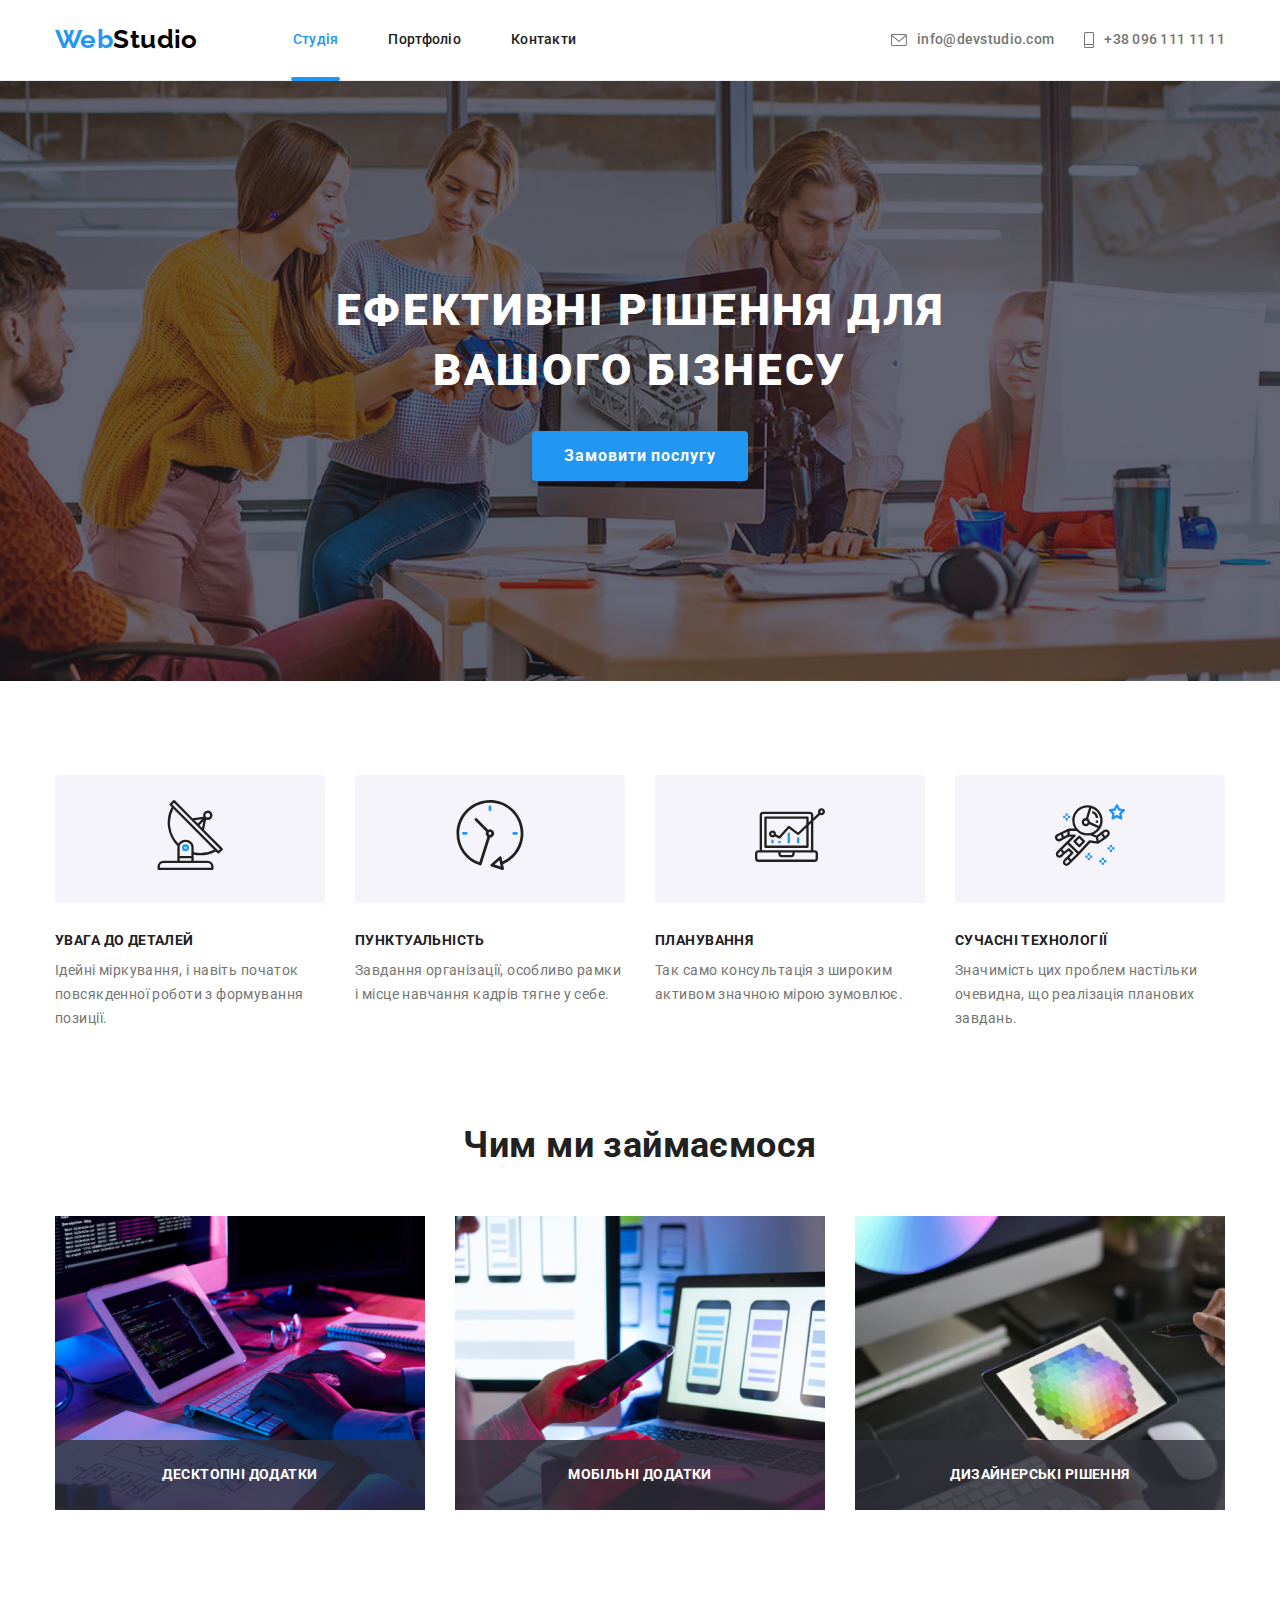
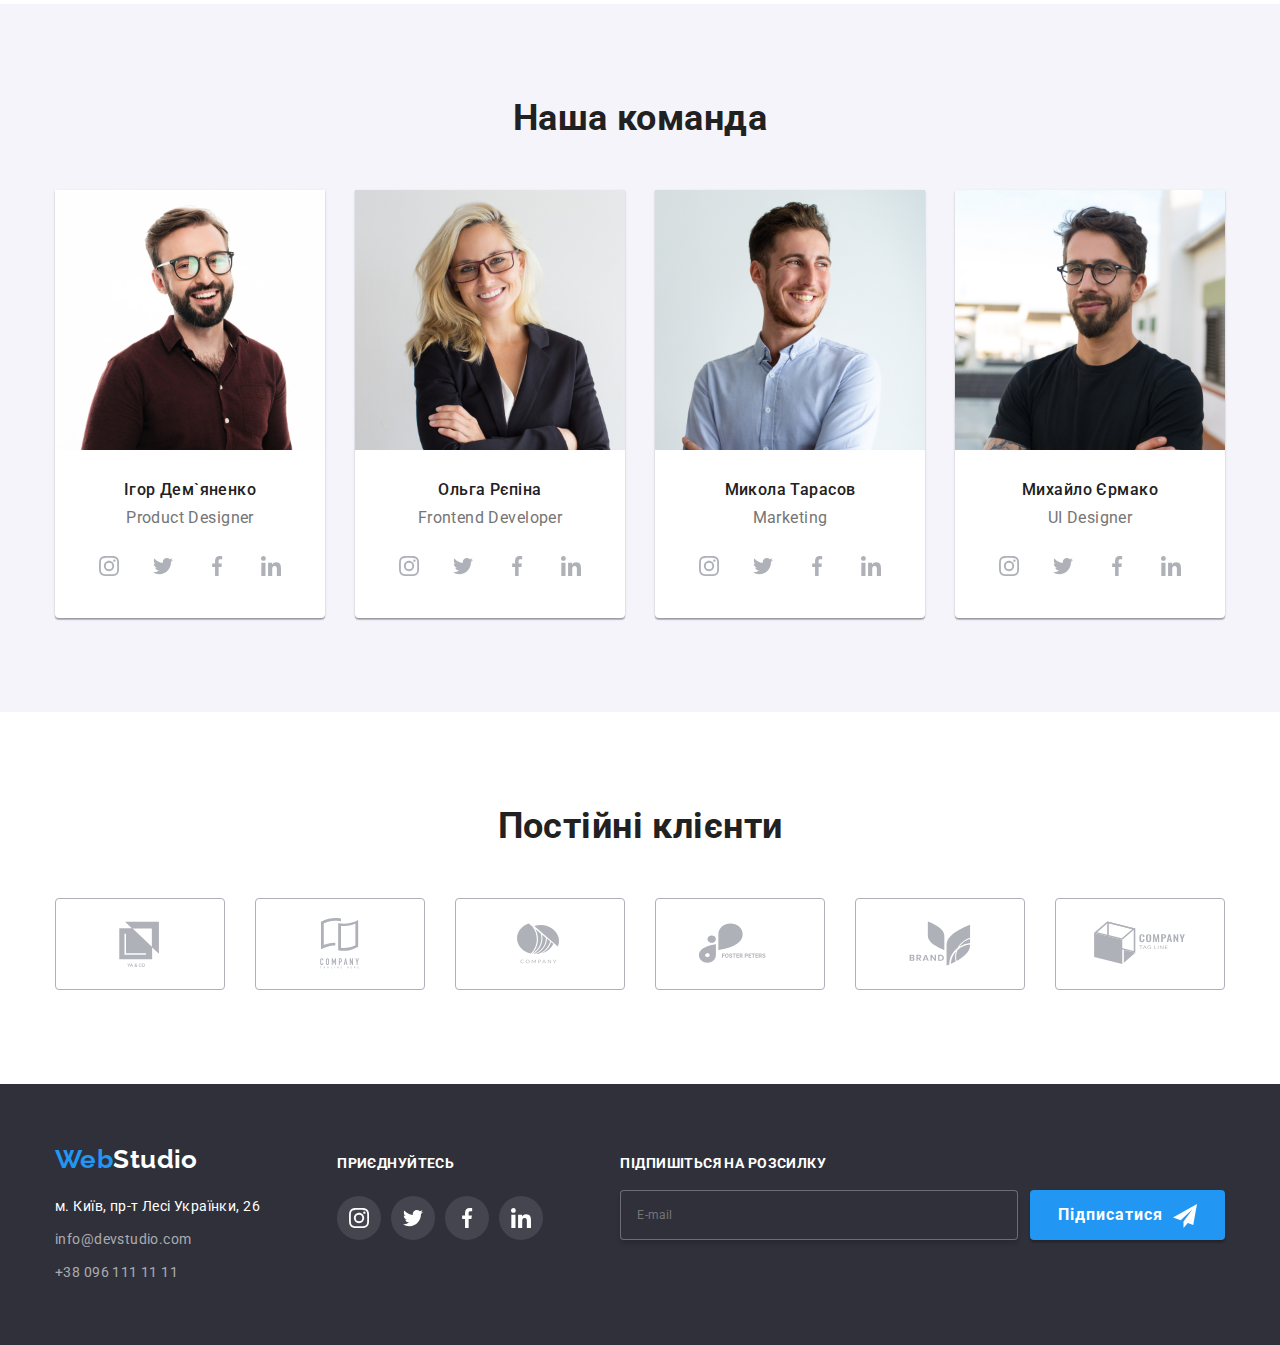
<file: index.html>
<!DOCTYPE html>
<html lang="en">
<head>
    <meta charset="UTF-8">
    <meta http-equiv="X-UA-Compatible" content="IE=edge">
    <meta name="viewport" content="width=device-width, initial-scale=1.0">
    <title>Document</title>
    <link rel="preconnect" href="https://fonts.googleapis.com">
    <link rel="preconnect" href="https://fonts.gstatic.com" crossorigin>
    <link
        href="https://fonts.googleapis.com/css2?family=Raleway:wght@700&family=Roboto:wght@400;500;700;900&display=swap"
        rel="stylesheet">
    <link rel="stylesheet"
        href="https://cdnjs.cloudflare.com/ajax/libs/modern-normalize/1.1.0/modern-normalize.min.css">
    <link rel="stylesheet" href="./css/main.min.css">
    
</head>

<body>
    <header class="header">
    <!--Логотип-->
    <div class="conteiner header-box">
        <a href="index.html" class="logo un-underline"><span class="blue">Web</span>Studio</a>
        <nav class="header--position">
            <!--Посилання в шапці сторінки-->
            <ul class="list navig-list">
                <li class="position">
                    <a href="./index.html" class="link un-underline hatpage active">Студія</a>
                </li>
                <li class="position">
                    <a href="./portfolio.html" class="link un-underline hatpage ">Портфоліо</a>
                </li>
                <li class="position">
                    <a href="#" class="link un-underline hatpage">Контакти</a>
                </li>
            </ul>
        </nav>
        <ul class="list adress-list">
            <li class="flex-header">
                <a href="mailto:info@devstudio.com" class="un-underline cont">
                    <svg class="convert-icon">
                        <use href="./images/sprites.svg#icon-convert"></use>
                    </svg>
                    info@devstudio.com
                </a>
            </li>
            <li class="flex-header">
                <a href="tel:+380961111111" class="un-underline cont">
                    <svg class="phone-icon">
                        <use href="./images/sprites.svg#icon-phone"></use>
                    </svg>
                    +38 096 111 11 11
                </a>
            </li>
        </ul>
    </div>
    </header>
    <main>
        <section class="section hero">
            <!--Перша секція з кнопкою для замовлення-->
            <div class="conteiner hero__box">
                <h1 class="hero__title">Ефективні рішення для<br> вашого бізнесу</h1>
                <button type="button" class="button-kn" data-modal-open>Замовити послугу</button>
            </div>
        </section>
        <section class="section about-us">
            <!--Друга секція - наші переваги  -->
            <div class="conteiner">
                <h2 class="hidden">Забезпечимо</h2>
                <ul class="list about">
                    <li>
                        <div class="about__wrapper">
                            <svg class="about__icon">
                                <use href="./images/sprites.svg#icon-radar" />
                            </svg>
                        </div>
                        <h3 class="about__title">Увага до деталей</h3>
                        <p class="about__text">Ідейні міркування, і навіть початок повсякденної роботи з формування позиції.
                        </p>
                    </li>
                    <li>
                        <div class="about__wrapper">
                            <svg class="about__icon">
                                <use href="./images/sprites.svg#icon-clock" />
                            </svg>
                        </div>
                        <h3 class="about__title">Пунктуальність</h3>
                        <p class="about__text">Завдання організації, особливо рамки і місце навчання кадрів тягне у себе.</p>
                    </li>
                    <li>
                        <div class="about__wrapper">
                            <svg class="about__icon">
                                <use href="./images/sprites.svg#icon-diagram" />
                            </svg>
                        </div>
                        <h3 class="about__title">Планування</h3>
                        <p class="about__text">Так само консультація з широким активом значною мірою зумовлює.</p>
                    </li>
                    <li>
                        <div class="about__wrapper">
                            <svg class="about__icon">
                                <use href="./images/sprites.svg#icon-astronaut" />
                            </svg>
                        </div>
                        <h3 class="about__title">Сучасні технології</h3>
                        <p class="about__text">Значимість цих проблем настільки очевидна, що реалізація планових завдань.</p>
                    </li>
                </ul>
            </div>
        </section>
        <section class="section pictures">
            <!--Третя секція що ми робимо/чим ми займаємося/наша спеціальність-->
            <div class="conteiner">
                <h2 class="pictures__title">Чим ми займаємося</h2>
                <ul class="list pictures__list">
                    <li>
                        <div class="pictures__item">
                            <img src="./images/img-keyboard.jpg" alt="клівіатура" width="370" height="294">
                            <p class="pictures__text">Десктопні додатки</p>
                        </div>
                    </li>
                    <li>
                        <div class="pictures__item">
                            <img src="./images/img-tel-comp.jpg" alt="телефон з комп'ютером" width="370" height="294">
                            <p class="pictures__text">Мобільні додатки</p>
                        </div>
                    </li>
                    <li>
                        <div class="pictures__item">
                            <img src="./images/img-palette.jpg" alt="палітра" width="370" height="294">
                            <p class="pictures__text">Дизайнерські рішення</p>
                        </div>
                    </li>
                </ul>
            </div>
        </section>
        <section class="section team">
            <div class="conteiner">
                <h2 class="team__head">Наша команда</h2>
                <ul class="list team__list">
                    <li class="team__item">
                        <img src="./images/img-i-dem.jpg" alt="Ігор Дем'яненко" width="270" height="260">
                        <div class="team__wrapper">
                            <h2 class="team__title">Ігор Дем`яненко</h3>
                            <p class="team__page">Product Designer</p>
                            <ul class="soshials list">
                                <li>
                                    <a href="#" class="socials__link">
                                        <svg class="socials__item">
                                            <use href="./images/sprites.svg#icon-instagram"></use>
                                        </svg>
                                    </a>
                                </li>
                                <li>
                                    <a href="#" class="socials__link">
                                        <svg class="socials__item">
                                            <use href="./images/sprites.svg#icon-twitter"></use>
                                        </svg>
                                    </a>
                                </li>
                                <li>
                                    <a href="#" class="socials__link">
                                        <svg class="socials__item">
                                            <use href="./images/sprites.svg#icon-facebook"></use>
                                        </svg>
                                    </a>
                                </li>
                                <li>
                                    <a href="#" class="socials__link">
                                        <svg class="socials__item">
                                            <use href="./images/sprites.svg#icon-linkedin"></use>
                                        </svg>
                                    </a>
                                </li>
                            </ul>
                        </div>
                    </li>
                    <li class="team__item">
                        <img src="./images/img-o-rep.jpg" alt="Ольга Рєпіна" width="270" height="260">
                        <div class="team__wrapper">
                            <h3 class="team__title">Ольга Рєпіна</h3>
                            <p class="team__page">Frontend Developer</p>
                            <ul class="soshials list">
                                <li>
                                    <a href="#" class="socials__link">
                                        <svg class="socials__item">
                                            <use href="./images/sprites.svg#icon-instagram"></use>
                                        </svg>
                                    </a>
                                </li>
                                <li>
                                    <a href="#" class="socials__link">
                                        <svg class="socials__item">
                                            <use href="./images/sprites.svg#icon-twitter"></use>
                                        </svg>
                                    </a>
                                </li>
                                <li>
                                    <a href="#" class="socials__link">
                                        <svg class="socials__item">
                                            <use href="./images/sprites.svg#icon-facebook"></use>
                                        </svg>
                                    </a>
                                </li>
                                <li>
                                    <a href="#" class="socials__link">
                                        <svg class="socials__item">
                                            <use href="./images/sprites.svg#icon-linkedin"></use>
                                        </svg>
                                    </a>
                                </li>
                            </ul>
                        </div>
                    </li>
                    <li class="team__item">
                        <img src="./images/img-m-tar.jpg" alt="Микола Тарасов" width="270" height="260">
                        <div class="team__wrapper">
                            <h3 class="team__title">Микола Тарасов</h3>
                            <p class="team__page">Marketing</p>
                            <ul class="soshials list">
                                <li>
                                    <a href="#" class="socials__link">
                                        <svg class="socials__item">
                                            <use href="./images/sprites.svg#icon-instagram"></use>
                                        </svg>
                                    </a>
                                </li>
                                <li>
                                    <a href="#" class="socials__link">
                                        <svg class="socials__item">
                                            <use href="./images/sprites.svg#icon-twitter"></use>
                                        </svg>
                                    </a>
                                </li>
                                <li>
                                    <a href="#" class="socials__link">
                                        <svg class="socials__item">
                                            <use href="./images/sprites.svg#icon-facebook"></use>
                                        </svg>
                                    </a>
                                </li>
                                <li>
                                    <a href="#" class="socials__link">
                                        <svg class="socials__item">
                                            <use href="./images/sprites.svg#icon-linkedin"></use>
                                        </svg>
                                    </a>
                                </li>
                            </ul>
                        </div>
                    </li>
                    <li class="team__item">
                        <img src="./images/img-m-yer.jpg" alt="Михайло Єрмаков" width="270" height="260">
                        <div class="team__wrapper">
                            <h3 class="team__title">Михайло Єрмако</h3>
                            <p class="team__page">UI Designer</p>
                            <ul class="soshials list">
                                <li>
                                    <a href="#" class="socials__link">
                                        <svg class="socials__item">
                                            <use href="./images/sprites.svg#icon-instagram"></use>
                                        </svg>
                                    </a>
                                </li>
                                <li>
                                    <a href="#" class="socials__link">
                                        <svg class="socials__item">
                                            <use href="./images/sprites.svg#icon-twitter"></use>
                                        </svg>
                                    </a>
                                </li>
                                <li>
                                    <a href="#" class="socials__link">
                                        <svg class="socials__item">
                                            <use href="./images/sprites.svg#icon-facebook"></use>
                                        </svg>
                                    </a>
                                </li>
                                <li>
                                    <a href="#" class="socials__link">
                                        <svg class="socials__item">
                                            <use href="./images/sprites.svg#icon-linkedin"></use>
                                        </svg>
                                    </a>
                                </li>
                            </ul>
                        </div>
                    </li>
                </ul>
            </div>
        </section>
        <section class="section clients">
            <h2 class="fourth-sec-head">Постійні клієнти</h2>
            <ul class="clients-logo-list list">
                <li>
                    <a href="#" class="clients-logo">
                        <svg class="logo-icon">
                            <use href="./images/sprites.svg#icon-yaco"></use>
                        </svg>
                    </a>
                </li>
                <li>
                    <a href="#" class="clients-logo">
                        <svg class="logo-icon">
                            <use href="./images/sprites.svg#icon-company"></use>
                        </svg>
                    </a>
                </li>
                <li>
                    <a href="#" class="clients-logo">
                        <svg class="logo-icon">
                            <use href="./images/sprites.svg#icon-orangecomp"></use>
                        </svg>
                    </a>
                </li>
                <li>
                    <a href="#" class="clients-logo">
                        <svg class="logo-icon">
                            <use href="./images/sprites.svg#icon-foster-peters"></use>
                        </svg>
                    </a>
                </li>
                <li>
                    <a href="#" class="clients-logo">
                        <svg class="logo-icon">
                            <use href="./images/sprites.svg#icon-Logo-2"></use>
                        </svg>
                    </a>
                </li>
                <li>
                    <a href="#" class="clients-logo">
                        <svg class="logo-icon">
                            <use href="./images/sprites.svg#icon-tag-line"></use>
                        </svg>
                    </a>
                </li>
            </ul>
        </section>
    </main>
    <footer class="footer-background footer-positioning">
        <!--Нижня частина сторінки-->
        <div class="conteiner flex">

            <div class="foot-orig">
                <a class="logo un-underline logo-footer" href="index.html"><span class="blue">Web</span><span
                        class="logo-white">Studio</span></a>
                <address class="footer-item">
                    <ul class="list footer-list">
                        <li class="footer-cont">
                            <a href="https://bit.ly/3pXMvUd" class="un-underline address footer-cont">м. Київ, пр-т Лесі
                                Українки, 26</a>
                        </li>
                        <li class="footer-contakts footer-cont">
                            <a href="mailto:info@devstudio.com" class="un-underline footer-cont">info@devstudio.com</a>
                        </li>
                        <li class="footer-cont">
                            <a href="tel:+380961111111" class="un-underline footer-cont">+38 096 111 11 11</a>
                        </li>
                    </ul>
                </address>
            </div>
            <div class="foot-new">
                <h3 class="join">Приєднуйтесь</h3>
                <ul class="soshial-icons-foot list ">
                    <li>
                        <a href="#" class="insta round">
                            <svg class="insta-icon icons-color">
                                <use href="./images/sprites.svg#icon-instagram"></use>
                            </svg>
                        </a>
                    </li>
                    <li>
                        <a href="#" class="insta round">
                            <svg class="insta-icon icons-color">
                                <use href="./images/sprites.svg#icon-twitter"></use>
                            </svg>
                        </a>
                    </li>
                    <li>
                        <a href="#" class="insta round">
                            <svg class="insta-icon icons-color">
                                <use href="./images/sprites.svg#icon-facebook"></use>
                            </svg>
                        </a>
                    </li>
                    <li>
                        <a href="#" class="insta round">
                            <svg class="insta-icon icons-color">
                                <use href="./images/sprites.svg#icon-linkedin"></use>
                            </svg>
                        </a>
                    </li>
                </ul>
            </div>
            <div class="foot-new subscribe">
                <h3 class="join subscribe-head">Підпишіться на розсилку</h3>
                <div class="formation">
                    <input type="email" name="email-subs" class="subscribe-input" id="sub-email" placeholder="E-mail">
                    <button type="submit" class="subscribe-button">Підписатися
                        <svg class=" icons-color telegram">
                            <use href="./images/sprites.svg#icon-telegram"></use>
                        </svg>
                    </button>
                </div>
            </div>
        </div>

    </footer>
    <div class="cover-darkness is-hidden" data-modal>
        <div class="modal">
            <p class="modal-header">Залиште свої дані, ми вам передзвонимо</p>
            <form class="form-modal">
                <div class="lable-div">
                    <label for="name" class="lable">Ім'я</label>
                    <input type="text" name="user-name" class="modal-inp" id="name" required>
                    <svg class="input-icon-name foc">
                        <use href="./images/sprites.svg#icon-name"></use>
                    </svg>
                </div>
                <div class="lable-div">
                    <label for="tel" class="lable">Телефон</label>
                    <input type="tel" name="phone" class="modal-inp" id="tel" required>
                    <svg class="input-icon-phone foc">
                        <use href="./images/sprites.svg#icon-phone-cell"></use>
                    </svg>
                </div>
                <div class="lable-div">
                    <label for="email" class="lable">Пошта</label>
                    <input type="email" name="email" class="modal-inp" id="email">
                    <svg class="input-icon-mail foc">
                        <use href="./images/sprites.svg#icon-email"></use>
                    </svg>
                </div>
                <label for="text-ar" class="lable">Комментар</label>
                <textarea class="modal-comm" name="commen" id="text-ar" placeholder="Введіть текст">
                    </textarea>

                <div class="terms-of-conditions">
                    <input type="checkbox" id="boolean-bird" name="agree" checked class="check-mod hidden" />
                    <label for="boolean-bird" class="lable-check">
                        Погоджуюся з розсилкою та приймаю <a href="#" class="terms-conditions"> Умови договору</a>
                    </label>
                </div>
                <div class="justify">
                    <button type="submit" class="submit-button">Відправити</button>
                </div>
            </form>


            <button type="button" class="close-modal" data-modal-close>
                <svg class="insta-icon close-icon-color">
                    <use href="./images/sprites.svg#icon-kross"></use>
                </svg>
            </button>
        </div>
    </div>
    <script src="./js/modal.js"></script>
</body>

</html>
</file>
<file: css/main.min.css>
:root{--accent-color: #2196F3;--primary-text-color: #212121;--section-color-black: #2F303A;--section-color-white: #F5F5F5;--section-color-grey: #F5F4FA;--second-text-color-grey: #757575;--color-white: #FFFFFF}html{box-sizing:border-box}h1,h2,h3,h4,p{margin-top:0;margin-bottom:0}ul,ol{margin-top:0;margin-bottom:0;padding-left:0}*,*::before,*::after{box-sizing:inherit}img{display:block}body{font-family:"roboto",sans-serif;font-weight:400;background-color:var(--color-white);color:var(--primary-text-color);font-size:14px;line-height:1.71;letter-spacing:.03em}.un-underline{text-decoration:none}.list{list-style:none}button{cursor:pointer}.conteiner{width:1200px;margin-left:auto;margin-right:auto;padding-left:15px;padding-right:15px}header{background-color:var(--color-white);border-bottom-color:#ececec;border-bottom-width:1px;border-bottom-style:solid;padding-top:24px;padding-bottom:25px}.header .hatpage{color:var(--primary-text-color);font-weight:500;line-height:1.14;letter-spacing:.02em;padding:0 2px;transition-duration:250ms;transition-timing-function:cubic-bezier(0.4, 0, 0.2, 1)}.active::after{content:"";width:100%;height:4px;top:49.7px;left:0;background-color:var(--accent-color);position:absolute;border-radius:4px}.header .hatpage:hover,.header .hatpage:focus{color:var(--accent-color)}.header .active{color:#2196f3}.navig-list{display:flex;flex-wrap:wrap;gap:46px;margin-left:93px;position:relative}.header--position{position:relative}.position{position:relative}.adress-list{display:flex;flex-wrap:wrap;margin-left:auto;align-items:center;flex-direction:row}.flex-header{display:flex;align-items:center}.cont{display:flex;align-items:center;color:var(--second-text-color-grey);font-weight:500;letter-spacing:.02em;line-height:1.14;transition-duration:250ms;transition-timing-function:cubic-bezier(0.4, 0, 0.2, 1)}.cont:hover,.cont:focus{color:var(--accent-color)}.cont:hover .convert-icon,.cont:focus .convert-icon{fill:var(--accent-color)}.cont:hover .phone-icon,.cont:focus .phone-icon{fill:var(--accent-color)}.convert-icon{width:16px;height:12px;fill:var(--second-text-color-grey);margin-right:10px;transition-duration:250ms;transition-timing-function:cubic-bezier(0.4, 0, 0.2, 1)}.phone-icon{width:10px;height:16px;fill:var(--second-text-color-grey);margin-right:10px;margin-left:30px;transition-duration:250ms;transition-timing-function:cubic-bezier(0.4, 0, 0.2, 1)}.header-box{display:flex;align-items:center}.section{padding-top:94px;padding-bottom:94px}.hero{background-color:#c4c4c4;background-image:linear-gradient(rgba(47, 48, 58, 0.4), rgba(47, 48, 58, 0.4)),url(../images/team.jpg);background-repeat:no-repeat;background-size:cover;max-width:1600px;background-position:50%;margin-left:auto;margin-right:auto}.hero__box{text-align:center;padding:106px 0}.hero__title{color:var(--color-white);font-weight:900;font-size:44px;line-height:1.36;text-align:center;letter-spacing:.06em;text-transform:uppercase}.conteiner{width:1200px;margin-left:auto;margin-right:auto;padding-left:15px;padding-right:15px}.button-kn{background-color:var(--accent-color);color:var(--color-white);width:216px;height:50px;font-family:"roboto",sans-serif;font-weight:700;text-align:center;font-size:16px;line-height:1.88;letter-spacing:.06em;cursor:pointer;margin-top:30px;border:0;border-radius:4px;box-shadow:0 4px 4px 0 rgba(0,0,0,.15)}.hidden{position:absolute;width:1px;height:1px;margin:-1px;border:0;padding:0;white-space:nowrap;-webkit-clip-path:inset(100%);clip-path:inset(100%);clip:rect(0 0 0 0);overflow:hidden}.about{display:flex;text-align:left;gap:30px}.about__wrapper{background-color:var(--section-color-grey);border-radius:4px;padding:25px 100px}.about__icon{width:70px;height:70px}.about__title{font-weight:700;font-size:14px;line-height:1.14;text-transform:uppercase;margin-top:30px;margin-bottom:10px}.about__text{color:var(--second-text-color-grey)}.pictures{padding-top:0}.pictures__title{font-weight:700;font-size:36px;line-height:1.16;text-align:center;margin-bottom:50px}.pictures__list{display:flex;gap:30px;position:relative}.pictures__item{position:relative}.pictures__text{font-weight:700;font-size:14px;line-height:1.14;text-align:center;text-transform:uppercase;color:var(--color-white);position:absolute;bottom:0;left:0;background-color:rgba(47,48,58,.8);padding:27px 0;width:100%}.team{background-color:var(--section-color-grey);padding:94px 0}.team__head{font-weight:700;font-size:36px;line-height:1.16;text-align:center}.team__page{font-size:16px;line-height:1.18;text-align:center;color:var(--second-text-color-grey)}.team__title{font-weight:500;font-size:16px;line-height:1.1875;text-align:center;margin-bottom:10px}.team__list{display:flex;gap:30px;margin-top:50px}.team__item{background-color:var(--color-white);border-radius:0 0 4px 4px;box-shadow:0px 1px 3px rgba(0,0,0,.12),0px 1px 1px rgba(0,0,0,.14),0px 2px 1px rgba(0,0,0,.2)}.team__wrapper{padding:30px 32px}.soshials{display:flex;margin-top:16px;gap:10px}.socials__link{display:flex;flex-direction:row;gap:10px;width:44px;height:44px;padding:12px;transition-duration:250ms;transition-timing-function:cubic-bezier(0.4, 0, 0.2, 1)}.socials__item{width:20px;height:20px;fill:#afb1b8;transition-duration:250ms;transition-timing-function:cubic-bezier(0.4, 0, 0.2, 1)}.socials__link:hover,.socials__link:focus{background-color:var(--accent-color);border-radius:50%}.socials__link:hover .socials__item,.socials__link:focus .socials__item{fill:var(--color-white)}.fourth-sec-head{font-weight:700;font-size:36px;line-height:1.16;text-align:center}.clients-logo-list{display:flex;flex-direction:row;gap:30px;justify-content:center;margin-top:50px}.clients-logo{display:flex;border:1px solid;border-color:#afb1b8;border-radius:4px;width:170px;height:92px;padding:16px 32px}.logo-icon{fill:#afb1b8;transition-duration:250ms;transition-timing-function:cubic-bezier(0.4, 0, 0.2, 1);width:100%}.clients-logo:hover,.clients-logo:focus{border-color:var(--accent-color)}.clients-logo:hover .logo-icon,.clients-logo:focus .logo-icon{fill:var(--accent-color)}.footer-background{background-color:var(--section-color-black);transition-duration:250ms;transition-timing-function:cubic-bezier(0.4, 0, 0.2, 1)}.footer-positioning{padding-top:60px;padding-bottom:60px}.logo-footer{padding:0;margin-bottom:20px}.logo-white{color:var(--color-white)}.blue{color:var(--accent-color)}.flex{display:flex;align-items:baseline}.conteiner{width:1200px;margin-left:auto;margin-right:auto;padding-left:15px;padding-right:15px}.logo{font-family:"Raleway",sans-serif;font-weight:700;font-size:26px;line-height:1.2;color:#000;display:inline-block;text-decoration:none}.logo-white{color:var(--color-white)}.footer-list{display:flex;flex-direction:column;gap:9px}.footer-cont{font-style:normal;color:rgba(255,255,255,.6);font-weight:400;letter-spacing:.03em;line-height:1.71}.footer-background .footer-cont:hover,.footer-background .footer-cont:focus{color:var(--accent-color)}.footer-background .active{color:var(--accent-color)}.address{color:var(--color-white)}.foot-new{margin-left:auto}.join{display:inline-block;font-family:Roboto;font-style:Bold;font-size:14px;line-height:16px;line-height:100%;letter-spacing:3%;color:var(--color-white);text-transform:uppercase}.soshial-icons-foot{display:flex;margin-top:20px;gap:10px}.insta{display:flex;flex-direction:row;gap:10px;width:44px;height:44px;padding:12px;transition-duration:250ms;transition-timing-function:cubic-bezier(0.4, 0, 0.2, 1)}.round{background-color:rgba(255,255,255,.1);border-radius:50%}.round:hover,.round:focus{background-color:var(--accent-color)}.insta-icon{width:20px;height:20px;fill:#afb1b8;transition-duration:250ms;transition-timing-function:cubic-bezier(0.4, 0, 0.2, 1)}.foot-new .icons-color{fill:#fff}.foot-new{margin-left:auto}.subscribe{display:flex;margin-left:auto;flex-direction:column}.subscribe-head{margin-bottom:20px}.subscribe-input{border:1px solid rgba(255,255,255,.3);border-radius:4px;width:398px;height:50px;background-color:var(--section-color-black);padding:15px 16px;box-shadow:0 4px 4px rgba(0,0,0,.15);font-family:"Roboto";font-style:normal;color:rgba(255,255,255,.6);font-weight:400;font-size:12px;line-height:1.16;letter-spacing:.01em}.formation{display:flex;gap:12px}.subscribe-button{display:flex;background-color:var(--accent-color);color:var(--color-white);box-shadow:0 2px 2px 0 rgba(0,0,0,.12),0 1px 2px 0 rgba(0,0,0,.08),0 3px 1px 0 rgba(0,0,0,.1);border-radius:4px;font-weight:700;font-size:16px;line-height:1.62;letter-spacing:.06em;border:0;border-radius:4px;padding:10px 28px;transition-duration:250ms;transition-timing-function:cubic-bezier(0.4, 0, 0.2, 1);align-items:center}.telegram{width:24px;height:24px;margin-top:3px;margin-left:10px}.icons-color{fill:#fff}.placeholder{font-size:12px;line-height:14px;letter-spacing:.01em;color:rgba(117,117,117,.5)}.logo{font-family:"Raleway",sans-serif;font-weight:700;font-size:26px;line-height:1.2;color:#000;display:inline-block;text-decoration:none}.insta-icon{width:20px;height:20px;fill:#afb1b8;transition-duration:250ms;transition-timing-function:cubic-bezier(0.4, 0, 0.2, 1)}.cover-darkness{position:fixed;top:0;width:100%;height:100%;background-color:rgba(0,0,0,.2);transition-property:opacity 250ms cubic-bezier(0.4, 0, 0.2, 1),visibility 250ms cubic-bezier(0.4, 0, 0.2, 1)}.is-hidden{opacity:0;visibility:hidden;pointer-events:none}.modal{position:fixed;width:528px;min-height:581px;background-color:#fff;box-shadow:0 2px 1px 0 rgba(0,0,0,.2),0 1px 1px 0 rgba(0,0,0,.14),0 1px 3px 0 rgba(0,0,0,.14);border-radius:4px;padding:8px;top:50%;left:50%;padding:40px;transition:transform 250ms cubic-bezier(0.4, 0, 0.2, 1);transform:translate(-50%, -50%) scale(1)}.modal-header{font-weight:700;font-size:20px;line-height:1.15;text-align:center;letter-spacing:.03em;color:var(--primary-text-color);margin-bottom:12px}.form-modal .modal-inp:hover,.form-modal .modal-inp:focus{border-color:var(--accent-color)}.modal-inp:hover+.foc,.modal-inp:focus+.foc{fill:var(--accent-color)}.lable-div{position:relative}.lable{font-size:12px;line-height:1.16;letter-spacing:.01em;color:#757575;margin-bottom:4px}.modal-inp{width:100%;height:40px;border:1px solid rgba(33,33,33,.2);border-radius:4px;margin-bottom:12px;padding-left:42px;cursor:pointer;outline:none;color:#757575;font-family:"Roboto";font-style:normal;font-weight:400;font-size:12px;line-height:1.16;letter-spacing:.01em;transition-duration:250ms;transition-timing-function:cubic-bezier(0.4, 0, 0.2, 1)}.input-icon-name{width:12px;height:12px;position:absolute;bottom:26px;left:15px;transition-duration:250ms;transition-timing-function:cubic-bezier(0.4, 0, 0.2, 1)}.input-icon-phone{width:13px;height:13px;position:absolute;bottom:26px;left:15px;transition-duration:250ms;transition-timing-function:cubic-bezier(0.4, 0, 0.2, 1)}.input-icon-mail{width:15px;height:12px;position:absolute;bottom:26px;left:15px;transition-duration:250ms;transition-timing-function:cubic-bezier(0.4, 0, 0.2, 1)}.lable-check{display:inline;color:var(--second-text-color-grey);text-align:center;font-family:"Roboto";font-style:normal;font-weight:400;font-size:14px;line-height:1.71;letter-spacing:.03em;color:#757575}.lable-check::before{content:"";display:inline-block;width:16px;height:15px;border:2px solid #212121;border-radius:3px;margin-top:4px;margin-right:7px;text-align:center;position:relative;bottom:-2px}.check-mod:checked+.lable-check::before{background-color:var(--accent-color);border:none;background-image:url(../images/Vector\ \(3\).svg);background-repeat:no-repeat;background-position:center;background-size:fill;margin-right:7px;margin-top:4px}.modal-comm{width:100%;height:120px;border:1px solid rgba(33,33,33,.2);border-radius:4px;margin-bottom:20px;padding:12px 16px;cursor:pointer;outline:none;transition-duration:250ms;transition-timing-function:cubic-bezier(0.4, 0, 0.2, 1);resize:none;color:#757575;font-family:"Roboto";font-style:normal;font-weight:400;font-size:12px;line-height:1.16;letter-spacing:.01em}.justify{text-align:center}.submit-button{width:200px;height:50px;background-color:var(--accent-color);color:var(--color-white);box-shadow:0 2px 2px 0 rgba(0,0,0,.12),0 1px 2px 0 rgba(0,0,0,.08),0 3px 1px 0 rgba(0,0,0,.1);border-radius:4px;font-weight:700;font-size:16px;line-height:1.62;letter-spacing:.06em;border:0;transition-duration:250ms;transition-timing-function:cubic-bezier(0.4, 0, 0.2, 1);margin-top:30px}.close-modal{position:absolute;top:8px;right:8px;border-radius:50%;border:1px solid;border-color:rgba(189,186,186,.8705882353);background-color:rgba(255,255,255,.8784313725);width:30px;height:30px;padding:7px 9px 9px 9px}.close-icon-color{width:11px;height:11px;fill:#000}.close-modal:hover .close-icon-color,.close-modal:focus .close-icon-color{fill:var(--accent-color)}.cover-darkness.is-hidden .modal{transform:translate(-50%, -50%) scale(0)}.insta-icon{fill:#afb1b8;transition-duration:250ms;transition-timing-function:cubic-bezier(0.4, 0, 0.2, 1)}.placeholder{font-size:12px;line-height:14px;letter-spacing:.01em;color:rgba(117,117,117,.5)}.form-modal .modal-comm:hover,.form-modal .modal-comm:focus{border-color:var(--accent-color)}.terms-of-conditions{color:var(--second-text-color-grey);text-align:center}.terms-conditions{-webkit-text-decoration-style:solid;text-decoration-style:solid;-webkit-text-decoration-skip:none;text-decoration-skip:none;color:#2196f3}.first-sec .portfolio-buttons{display:flex;gap:8px;justify-content:center;margin-bottom:50px}.alpaka{font-family:inherit;background-color:var(--section-color-grey);border-radius:4px;font-weight:500;font-size:16px;line-height:1.62;cursor:pointer;border:0;border-radius:4px;padding:6px 22px;transition-duration:250ms;transition-timing-function:cubic-bezier(0.4, 0, 0.2, 1)}.first-sec .alpaka:hover,.first-sec .alpaka:focus{background-color:var(--accent-color);color:var(--color-white);box-shadow:0 2px 2px 0 rgba(0,0,0,.12),0 1px 2px 0 rgba(0,0,0,.08),0 3px 1px 0 rgba(0,0,0,.1)}.projects-list{display:flex;flex-wrap:wrap;gap:30px}.cards-commertials{padding:20px 24px;border-left:1px solid #eee;border-bottom:1px solid #eee;border-right:1px solid #eee;background-color:var(--color-white)}.borderline{position:relative;transition-duration:250ms;transition-timing-function:cubic-bezier(0.4, 0, 0.2, 1)}.card-im-anim{position:relative;overflow:hidden;flex-grow:none}.overlay{position:absolute;top:0;left:0;height:100%;font-weight:400px;font-size:18px;line-height:1.56;letter-spacing:.03em;color:#fff;background-color:rgba(33,150,243,.9);padding:63px 24px;transform:translateY(100%);transition-property:transform,opacity;transition-duration:250ms;transition-timing-function:cubic-bezier(0.4, 0, 0.2, 1)}.borderline:hover .overlay,.borderline:focus .overlay{transform:translateY(0)}.borderline:hover,.borderline:focus{box-shadow:1px 4px 6px 0 rgba(0,0,0,.16),0 4px 4px 0 rgba(0,0,0,.06),0 1px 1px 0 rgba(0,0,0,.12)}.section-two-head{font-weight:700;font-size:18px;line-height:2;letter-spacing:.06em;color:var(--primary-text-color)}.section-two-string{font-weight:400;font-size:16px;line-height:1.88;color:var(--second-text-color-grey)}/*# sourceMappingURL=main.min.css.map */
</file>
